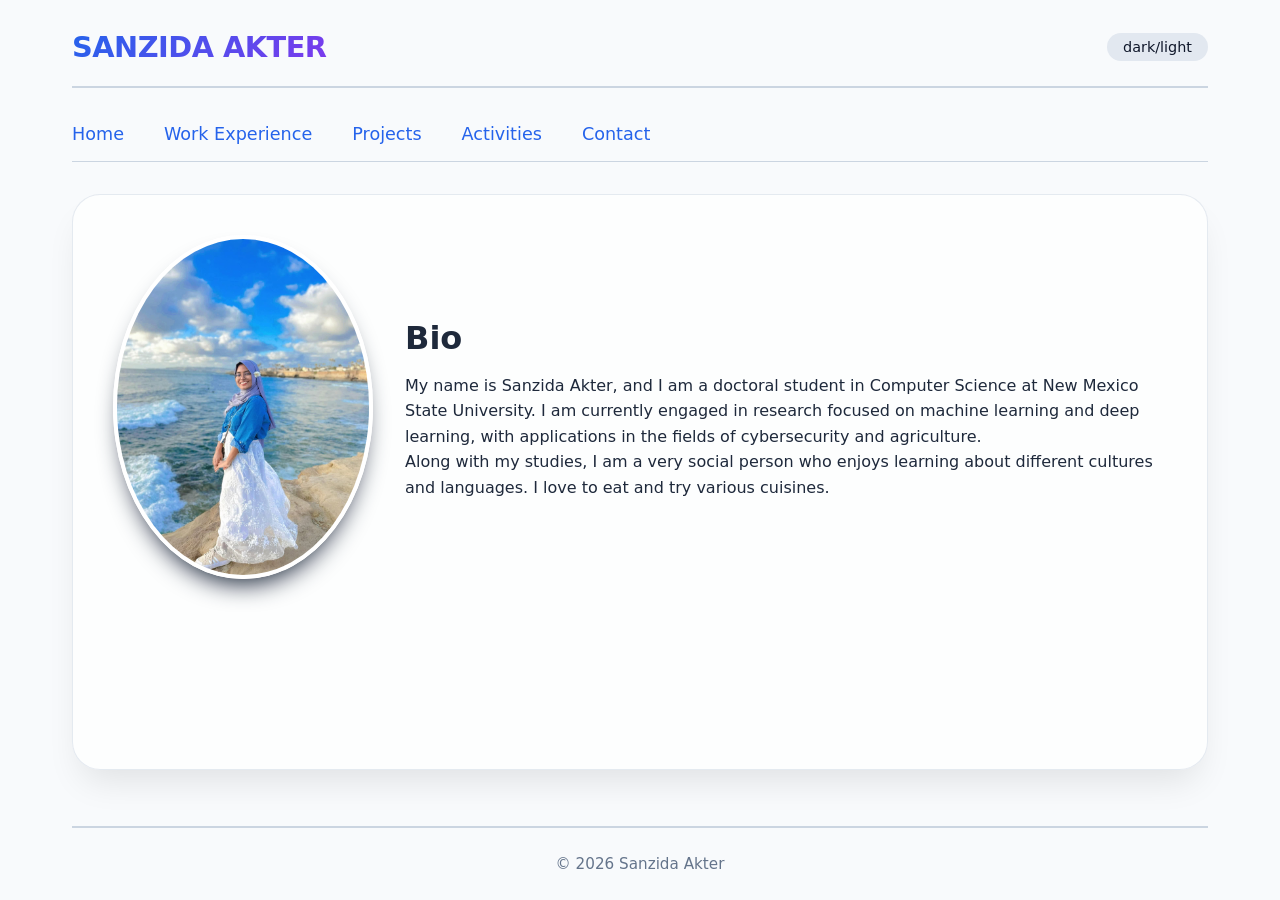
<file: index.html>
<!DOCTYPE html>
<html lang="en">
<head>
    <meta charset="UTF-8">
    <meta name="viewport" content="width=device-width, initial-scale=1.0">
    <title>Sanzida Akter · home</title>
    <link rel="stylesheet" href="style.css">
</head>
<body>
    <!-- Main wrapper - contains all page content with max width 1200px -->
    <div class="page-wrapper">
        
        <!-- Header section with logo and theme toggle button -->
        <header class="site-header">
            <div class="logo"><a href="index.html">SANZIDA AKTER</a></div>
            <button class="theme-toggle" id="themeToggleBtn">dark/light</button>
        </header>

        <!-- Navigation menu - links to all pages of the website -->
        <nav class="nav-bar">
            <ul class="nav-links">
                <li><a href="index.html">Home</a></li>
                <li><a href="experience.html">Work Experience</a></li>
                <li><a href="projects.html">Projects</a></li>
                <li><a href="activities.html">Activities</a></li>
                <li><a href="contact.html">Contact</a></li>
            </ul>
        </nav>

        <!-- Main content area with blurred background effect -->
        <main class="content-pane">
            <!-- Bio section with profile photo and text side by side -->
            <div class="bio-wrap">
                <!-- Profile photo container - circular crop with white border -->
                <div class="bio-pic">
                    <img src="\files\Sea_beach.jpeg" alt="Sanzida Akter Profile Photo">
                </div>
                <!-- Bio text content -->
                <div class="bio-text">
                    <h2>Bio</h2>
                    <p>My name is Sanzida Akter, and I am a doctoral student in Computer Science at New Mexico State University. I am currently engaged in research focused on machine learning and deep learning, with applications in the fields of cybersecurity and agriculture.</p>
                    <p>Along with my studies, I am a very social person who enjoys learning about different cultures and languages. I love to eat and try various cuisines.</p>
                </div>
            </div>
        </main>

        <!-- Footer with copyright information -->
        <footer class="site-footer">
            <p>© 2026 Sanzida Akter</p>
        </footer>
    </div>

    <!-- JavaScript for dark/light theme toggle -->
    <script>
        document.getElementById('themeToggleBtn').onclick = function() {
            document.getElementsByTagName('body')[0].classList.toggle('dark');
        };
    </script>
</body>
</html>
</file>
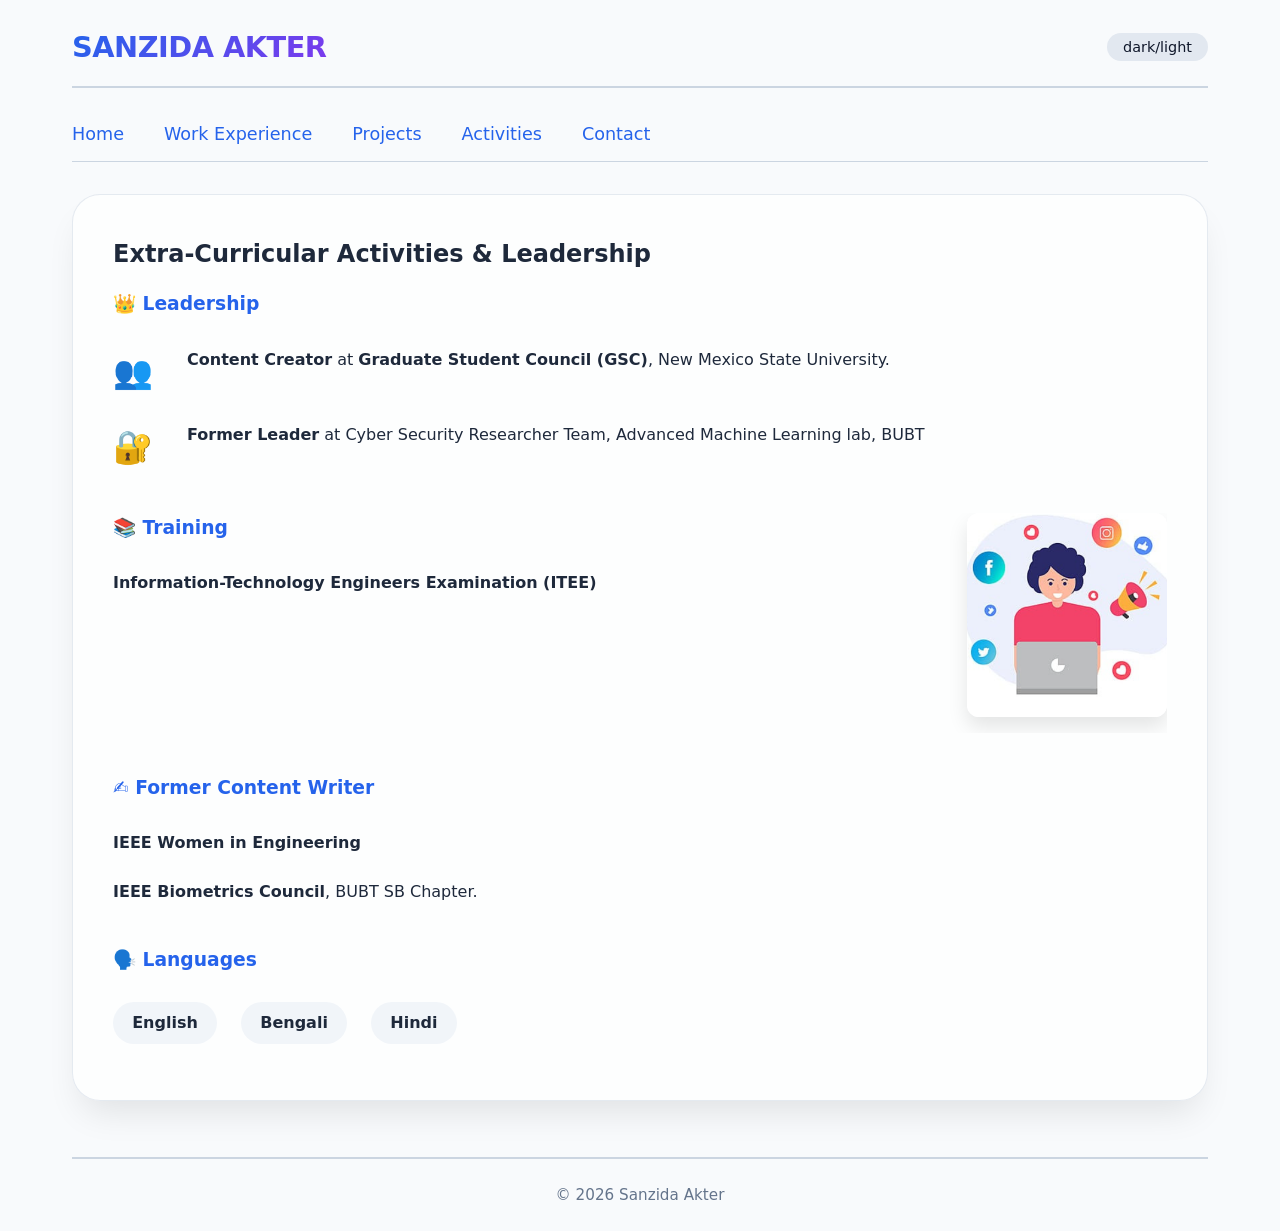
<file: activities.html>
<!DOCTYPE html>
<html lang="en">
<head>
    <meta charset="UTF-8">
    <meta name="viewport" content="width=device-width, initial-scale=1.0">
    <title>Sanzida Akter · activities</title>
    <link rel="stylesheet" href="style.css">
</head>
<body>
    <!-- Main page wrapper -->
    <div class="page-wrapper">
        
        <!-- Header with logo and theme toggle -->
        <header class="site-header">
            <div class="logo"><a href="index.html">SANZIDA AKTER</a></div>
            <button class="theme-toggle" id="themeToggleBtn">dark/light</button>
        </header>

        <!-- Navigation menu -->
        <nav class="nav-bar">
            <ul class="nav-links">
                <li><a href="index.html">Home</a></li>
                <li><a href="experience.html">Work Experience</a></li>
                <li><a href="projects.html">Projects</a></li>
                <li><a href="activities.html">Activities</a></li>
                <li><a href="contact.html">Contact</a></li>
            </ul>
        </nav>

        <!-- Main content area -->
        <main class="content-pane">
            <h2>Extra-Curricular Activities & Leadership</h2>
            
            <!-- LEADERSHIP SECTION -->
            <div style="margin-bottom: 2.5rem;">
                <h3 style="color: #2563eb; padding-bottom: 0.5rem; margin-bottom: 1.2rem;">👑 Leadership</h3>
                
                <!-- Leadership item 1: GSC Content Creator -->
                <div style="display: flex; gap: 1.5rem; margin-bottom: 1.5rem; align-items: flex-start;">
                    <div style="font-size: 2rem; min-width: 50px;">👥</div>
                    <div>
                        <p style="margin: 0;"><strong>Content Creator</strong> at <strong>Graduate Student Council (GSC)</strong>, New Mexico State University.</p>
                    </div>
                </div>
                
                <!-- Leadership item 2: Cyber Security Team Leader -->
                <div style="display: flex; gap: 1.5rem; margin-bottom: 1.5rem; align-items: flex-start;">
                    <div style="font-size: 2rem; min-width: 50px;">🔐</div>
                    <div>
                        <p style="margin: 0;"><strong>Former Leader</strong> at Cyber Security Researcher Team, Advanced Machine Learning lab, BUBT</p>
                    </div>
                </div>
            </div>
            
            <!-- TRAINING SECTION with floating image on right -->
            <div style="margin-bottom: 2.5rem; overflow: auto;">
                <!-- Floating image - text wraps around it -->
                <img src="\files\Screenshot_2.png" alt="Training" 
                     style="float: right; width: 200px; margin-left: 1.5rem; margin-bottom: 1rem; border-radius: 12px; box-shadow: 0 10px 20px rgba(0,0,0,0.1);">
                
                <h3 style="color: #2563eb; padding-bottom: 0.5rem; margin-bottom: 1.2rem;">📚 Training</h3>
                
                <p><strong>Information-Technology Engineers Examination (ITEE)</strong></p>
                
            </div>
            
            <!-- CONTENT WRITING SECTION -->
            <div style="margin-bottom: 2.5rem;">
                <h3 style="color: #2563eb; padding-bottom: 0.5rem; margin-bottom: 1.2rem;">✍️ Former Content Writer</h3>
                
                <!-- IEEE Women in Engineering -->
                <div style="display: flex; gap: 1.5rem; margin-bottom: 1.5rem; align-items: flex-start;">
                    
                    <div>
                        <p style="margin: 0;"><strong>IEEE Women in Engineering</strong></p>
                    </div>
                </div>
                
                <!-- IEEE Biometrics Council -->
                <div style="display: flex; gap: 1.5rem; margin-bottom: 1.5rem; align-items: flex-start;">
                   
                    <div>
                        <p style="margin: 0;"><strong>IEEE Biometrics Council</strong>, BUBT SB Chapter.</p>
                    </div>
                </div>
            </div>
            
            <!-- LANGUAGES SECTION with pill-style tags -->
            <div style="margin-bottom: 1rem;">
                <h3 style="color: #2563eb; padding-bottom: 0.5rem; margin-bottom: 1.2rem;">🗣️ Languages</h3>
                
                <!-- Language tags container - flex wrap for responsive -->
                <div style="display: flex; flex-wrap: wrap; gap: 1.5rem;">
                    <!-- English language tag -->
                    <div style="display: flex; align-items: center; gap: 0.8rem; background: #f1f5f9; padding: 0.5rem 1.2rem; border-radius: 50px;">
                        
                        <span><strong>English</strong></span>
                    </div>
                    <!-- Bengali language tag -->
                    <div style="display: flex; align-items: center; gap: 0.8rem; background: #f1f5f9; padding: 0.5rem 1.2rem; border-radius: 50px;">
                        
                        <span><strong>Bengali</strong></span>
                    </div>
                    <!-- Hindi language tag -->
                    <div style="display: flex; align-items: center; gap: 0.8rem; background: #f1f5f9; padding: 0.5rem 1.2rem; border-radius: 50px;">
                        
                        <span><strong>Hindi</strong></span>
                    </div>
                </div>
            </div>
            
        </main>

        <!-- Footer -->
        <footer class="site-footer">
            <p>© 2026 Sanzida Akter</p>
        </footer>
    </div>

    <!-- Theme toggle script -->
    <script>
        document.getElementById('themeToggleBtn').onclick = function() {
            document.getElementsByTagName('body')[0].classList.toggle('dark');
        };
    </script>
</body>
</html>
</file>
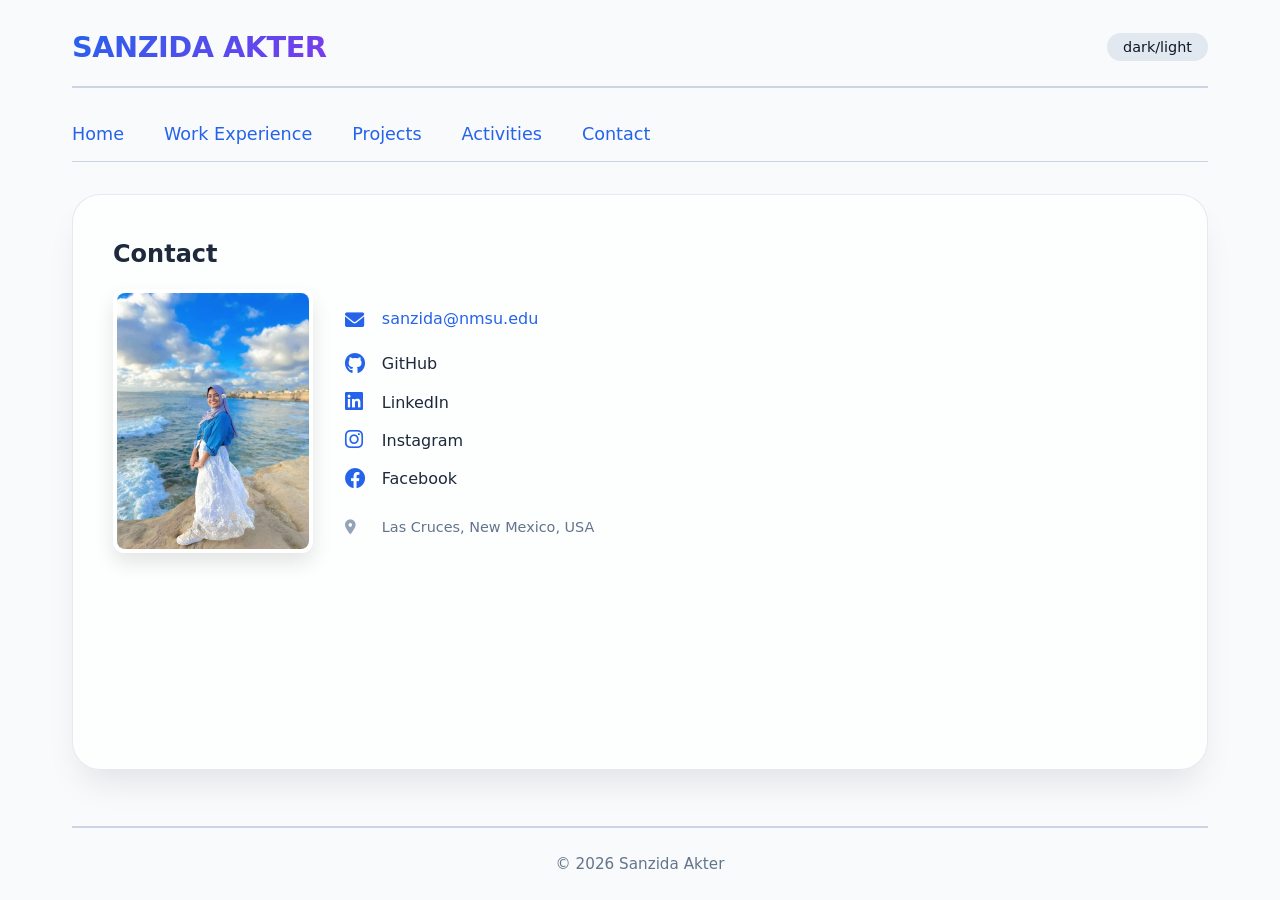
<file: contact.html>
<!DOCTYPE html>
<html lang="en">
<head>
    <meta charset="UTF-8">
    <meta name="viewport" content="width=device-width, initial-scale=1.0">
    <title>Sanzida Akter · contact</title>
    <link rel="stylesheet" href="style.css">
    <link rel="stylesheet" href="https://cdnjs.cloudflare.com/ajax/libs/font-awesome/6.0.0/css/all.min.css">
</head>
<body>
    <!-- Main page wrapper -->
    <div class="page-wrapper">
        
        <!-- Header with logo and theme toggle -->
        <header class="site-header">
            <div class="logo"><a href="index.html">SANZIDA AKTER</a></div>
            <button class="theme-toggle" id="themeToggleBtn">dark/light</button>
        </header>

        <!-- Navigation menu -->
        <nav class="nav-bar">
            <ul class="nav-links">
                <li><a href="index.html">Home</a></li>
                <li><a href="experience.html">Work Experience</a></li>
                <li><a href="projects.html">Projects</a></li>
                <li><a href="activities.html">Activities</a></li>
                <li><a href="contact.html">Contact</a></li>
            </ul>
        </nav>

        <!-- Main content area -->
        <main class="content-pane">
            <h2>Contact</h2>
            
            <!-- Flex container for photo and contact info side by side -->
            <div style="display: flex; gap: 2rem; align-items: center; flex-wrap: wrap;">
                
                <!-- LEFT COLUMN: Profile photo -->
                <div style="width: 200px; flex-shrink: 0;">
                    <!-- Fixed the border-radius syntax error -->
                    <img src="\files\Sea_beach.jpeg" alt="Sanzida Akter" style="width: 100%; border-radius: 12px; border: 4px solid white; box-shadow: 0 10px 20px rgba(0,0,0,0.1);">
                </div>
                
                <!-- RIGHT COLUMN: Contact information -->
                <div style="flex: 1; min-width: 250px;">
                    
                    <!-- EMAIL with envelope icon -->
                    <div style="display: flex; align-items: center; gap: 0.8rem; margin-bottom: 1.2rem;">
                        <i class="fas fa-envelope" style="color: #2563eb; width: 24px; font-size: 1.2rem;"></i>
                        <a href="mailto:sanzida@nmsu.edu" style="color: #2563eb; text-decoration: none;">sanzida@nmsu.edu</a>
                    </div>
                    
                    <!-- SOCIAL MEDIA LINKS - vertical stack -->
                    <div style="display: flex; flex-direction: column; gap: 0.8rem; margin-bottom: 1.5rem;">
                        
                        <!-- GitHub -->
                        <a href="https://github.com/sanzida-akter258" target="_blank" style="display: flex; align-items: center; gap: 0.8rem; text-decoration: none; color: #1e293b;">
                            <i class="fab fa-github" style="color: #2563eb; width: 24px; font-size: 1.3rem;"></i>
                            <span>GitHub</span>
                        </a>
                        
                        <!-- LinkedIn -->
                        <a href="https://www.linkedin.com/in/sanzida-akter258?utm_source=share&utm_campaign=share_via&utm_content=profile&utm_medium=android_app" target="_blank" style="display: flex; align-items: center; gap: 0.8rem; text-decoration: none; color: #1e293b;">
                            <i class="fab fa-linkedin" style="color: #2563eb; width: 24px; font-size: 1.3rem;"></i>
                            <span>LinkedIn</span>
                        </a>
                        
                        <!-- Instagram -->
                        <a href="https://www.instagram.com/sanzida_sun_g" target="_blank" style="display: flex; align-items: center; gap: 0.8rem; text-decoration: none; color: #1e293b;">
                            <i class="fab fa-instagram" style="color: #2563eb; width: 24px; font-size: 1.3rem;"></i>
                            <span>Instagram</span>
                        </a>
                        
                        <!-- Facebook -->
                        <a href="https://www.facebook.com/sanzidaakterofficial" target="_blank" style="display: flex; align-items: center; gap: 0.8rem; text-decoration: none; color: #1e293b;">
                            <i class="fab fa-facebook" style="color: #2563eb; width: 24px; font-size: 1.3rem;"></i>
                            <span>Facebook</span>
                        </a>
                    </div>
                    
                    <!-- LOCATION - subtle gray styling -->
                    <div style="margin-top: 1rem; color: #64748b; font-size: 0.9rem;">
                        <div style="display: flex; align-items: center; gap: 0.8rem; margin-bottom: 0.3rem;">
                            <i class="fas fa-map-marker-alt" style="color: #94a3b8; width: 24px;"></i>
                            <span>Las Cruces, New Mexico, USA</span>
                        </div>
                    </div>
                </div>
            </div>
            
        </main>

        <!-- Footer -->
        <footer class="site-footer">
            <p>© 2026 Sanzida Akter</p>
        </footer>
    </div>

    <!-- Theme toggle script -->
    <script>
        document.getElementById('themeToggleBtn').onclick = function() {
            document.getElementsByTagName('body')[0].classList.toggle('dark');
        };
    </script>
</body>
</html>
</file>
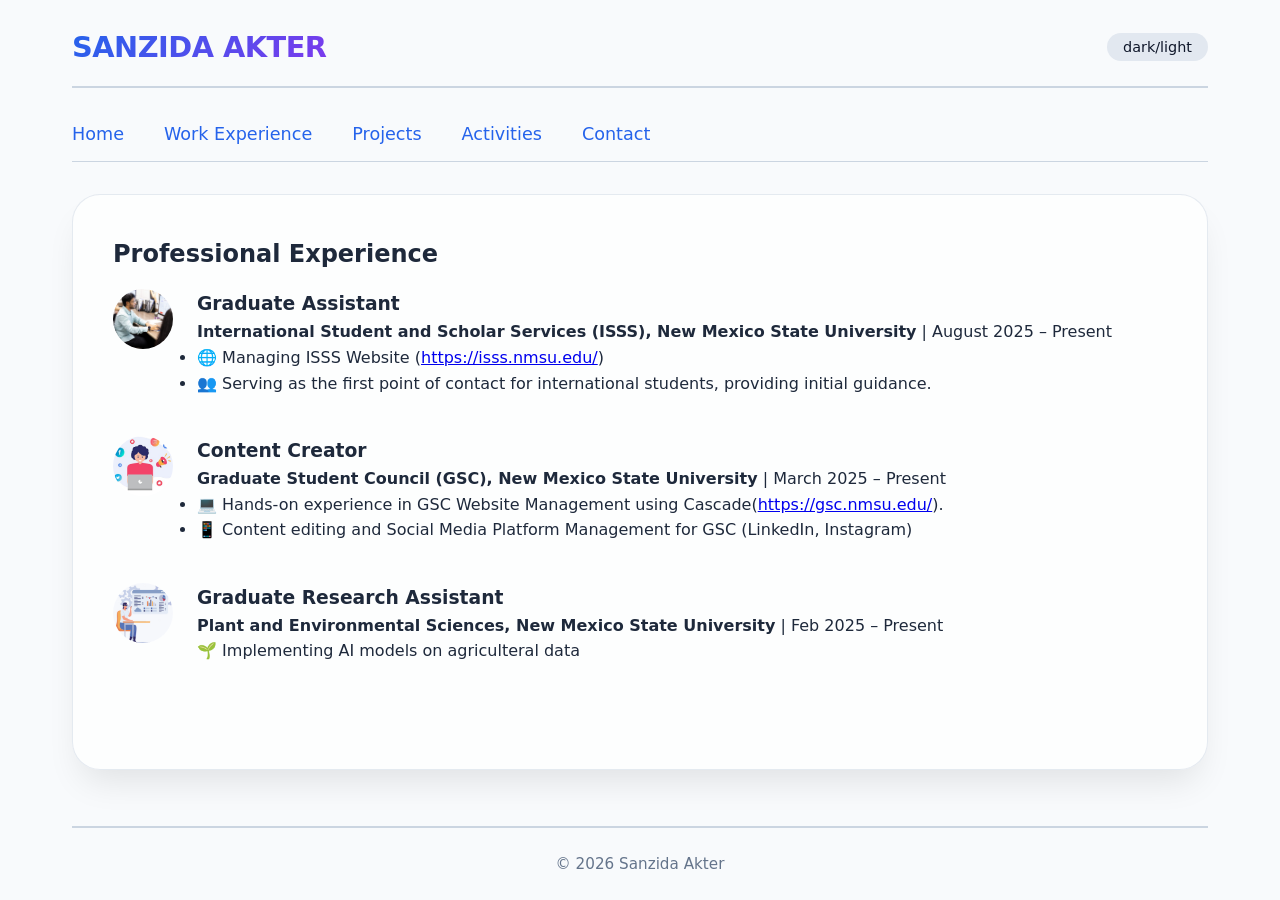
<file: experience.html>
<!DOCTYPE html>
<html lang="en">
<head>
    <meta charset="UTF-8">
    <meta name="viewport" content="width=device-width, initial-scale=1.0">
    <title>Sanzida Akter · experience</title>
    <link rel="stylesheet" href="style.css">
</head>
<body>
    <!-- Main page wrapper -->
    <div class="page-wrapper">
        
        <!-- Header with logo and theme toggle -->
        <header class="site-header">
            <div class="logo"><a href="index.html">SANZIDA AKTER</a></div>
            <button class="theme-toggle" id="themeToggleBtn">dark/light</button>
        </header>

        <!-- Navigation menu -->
        <nav class="nav-bar">
            <ul class="nav-links">
                <li><a href="index.html">Home</a></li>
                <li><a href="experience.html">Work Experience</a></li>
                <li><a href="projects.html">Projects</a></li>
                <li><a href="activities.html">Activities</a></li>
                <li><a href="contact.html">Contact</a></li>
            </ul>
        </nav>

        <!-- Main content area -->
        <main class="content-pane">
            <h2>Professional Experience</h2>
            
            <!-- EXPERIENCE 1: Graduate Assistant at ISSS -->
            <!-- Flex container for icon and content side by side -->
            <div style="display: flex; gap: 1.5rem; margin-bottom: 2.5rem; align-items: flex-start;">
                <!-- Circular icon container -->
                <div style="width: 60px; height: 60px; flex-shrink: 0;">
                    <img src="\files\Screenshot_22.png" alt="GA position" style="width: 100%; height: 100%; object-fit: cover; border-radius: 50%;">
                </div>
                <!-- Experience details -->
                <div style="flex: 1;">
                    <h3 style="margin-top: 0;">Graduate Assistant</h3>
                    <p><strong>International Student and Scholar Services (ISSS), New Mexico State University</strong> | August 2025 – Present</p>
                    <ul>
                        <li>🌐 Managing ISSS Website (<a href="https://isss.nmsu.edu/">https://isss.nmsu.edu/</a>)</li>
                        <li>👥 Serving as the first point of contact for international students, providing initial guidance.</li>
                    </ul>
                </div>
            </div>
            
            <!-- EXPERIENCE 2: Content Creator at GSC -->
            <div style="display: flex; gap: 1.5rem; margin-bottom: 2.5rem; align-items: flex-start;">
                <div style="width: 60px; height: 60px; flex-shrink: 0;">
                    <img src="\files\Screenshot_2.png" alt="Content Creation" style="width: 100%; height: 100%; object-fit: cover; border-radius: 50%;">
                </div>
                <div style="flex: 1;">
                    <h3 style="margin-top: 0;">Content Creator</h3>
                    <p><strong>Graduate Student Council (GSC), New Mexico State University</strong> | March 2025 – Present</p>
                    <ul>
                        <li>💻 Hands-on experience in GSC Website Management using Cascade(<a href="https://gsc.nmsu.edu/">https://gsc.nmsu.edu/</a>).</li>
                        <li>📱 Content editing and Social Media Platform Management for GSC (LinkedIn, Instagram)</li>
                    </ul>
                </div>
            </div>
            
            <!-- EXPERIENCE 3: Graduate Research Assistant -->
            <div style="display: flex; gap: 1.5rem; margin-bottom: 2.5rem; align-items: flex-start;">
                <div style="width: 60px; height: 60px; flex-shrink: 0;">
                    <img src="\files\Screenshot_1.png" alt="Research" style="width: 100%; height: 100%; object-fit: cover; border-radius: 50%;">
                </div>
                <div style="flex: 1;">
                    <h3 style="margin-top: 0;">Graduate Research Assistant</h3>
                    <p><strong>Plant and Environmental Sciences, New Mexico State University</strong> | Feb 2025 – Present</p>
                    <p>🌱 Implementing AI models on agriculteral data</p>
                </div>
            </div>
            
        </main>

        <!-- Footer -->
        <footer class="site-footer">
            <p>© 2026 Sanzida Akter</p>
        </footer>
    </div>

    <!-- Theme toggle script -->
    <script>
        document.getElementById('themeToggleBtn').onclick = function() {
            document.getElementsByTagName('body')[0].classList.toggle('dark');
        };
    </script>
</body>
</html>
</file>
<file: style.css>
* {
    margin: 0;
    padding: 0;
    box-sizing: border-box;
    font-family: system-ui, -apple-system, 'Segoe UI', Roboto, 'Helvetica Neue', sans-serif;
}

body {
    background: #f8fafc;
    color: #1e293b;
    line-height: 1.6;
    min-height: 100vh;
    display: flex;
    flex-direction: column;
    transition: background-color 0.2s ease, color 0.2s ease;
}

body.dark {
    background: #0f172a;
    color: #e2e8f0;
}

/* ===== PAGE WRAPPER ===== */
.page-wrapper {
    max-width: 1200px;
    margin: 0 auto;
    padding: 1.5rem 2rem;
    width: 100%;
    flex: 1;
    display: flex;
    flex-direction: column;
}

/* ===== HEADER ===== */
.site-header {
    border-bottom: 2px solid #cbd5e1;
    padding-bottom: 1rem;
    margin-bottom: 2rem;
    display: flex;
    flex-wrap: wrap;
    justify-content: space-between;
    align-items: center;
}
body.dark .site-header {
    border-bottom-color: #334155;
}

.logo a {
    font-size: 1.8rem;
    font-weight: 600;
    text-decoration: none;
    background: linear-gradient(135deg, #2563eb, #7c3aed);
    -webkit-background-clip: text;
    background-clip: text;
    color: transparent;
    letter-spacing: -0.5px;
}
body.dark .logo a {
    background: linear-gradient(135deg, #60a5fa, #c084fc);
    -webkit-background-clip: text;
    background-clip: text;
}

/* ===== THEME TOGGLE BUTTON ===== */
.theme-toggle {
    background: #e2e8f0;
    border: none;
    border-radius: 2rem;
    padding: 0.4rem 1rem;
    font-size: 0.9rem;
    font-weight: 500;
    cursor: pointer;
    color: #0f172a;
    transition: 0.2s;
}
.theme-toggle:hover {
    background: #cbd5e1;
}
body.dark .theme-toggle {
    background: #334155;
    color: #f1f5f9;
}
body.dark .theme-toggle:hover {
    background: #475569;
}

/* ===== NAVIGATION ===== */
.nav-bar {
    margin-bottom: 2rem;
}
.nav-links {
    list-style: none;
    display: flex;
    gap: 2.5rem;
    flex-wrap: wrap;
    border-bottom: 1px solid #cbd5e1;
    padding-bottom: 0.8rem;
}
body.dark .nav-links {
    border-bottom-color: #334155;
}
.nav-links a {
    text-decoration: none;
    font-weight: 500;
    color: #2563eb;
    font-size: 1.1rem;
    padding: 0.2rem 0;
    border-bottom: 2px solid transparent;
    transition: 0.2s;
}
.nav-links a:hover {
    border-bottom-color: #2563eb;
}
body.dark .nav-links a {
    color: #93c5fd;
}
body.dark .nav-links a:hover {
    border-bottom-color: #93c5fd;
}

/* ===== MAIN CONTENT PANE (shared by all pages) ===== */
.content-pane {
    background: rgba(255,255,255,0.7);
    backdrop-filter: blur(2px);
    padding: 2.5rem;
    border-radius: 28px;
    box-shadow: 0 20px 35px -10px rgba(0,0,0,0.1);
    border: 1px solid rgba(203, 213, 225, 0.5);
    margin-bottom: 2.5rem;
    flex: 1;
}
body.dark .content-pane {
    background: rgba(30, 41, 59, 0.7);
    border-color: rgba(51, 65, 85, 0.8);
}

/* ===== FOOTER ===== */
.site-footer {
    border-top: 2px solid #cbd5e1;
    padding-top: 1.5rem;
    text-align: center;
    font-size: 0.95rem;
    color: #64748b;
    margin-top: 1rem;
}
body.dark .site-footer {
    border-top-color: #334155;
    color: #94a3b8;
}

/* ===== HOME PAGE SPECIFIC (index.html) ===== */
.bio-wrap {
    display: flex;
    flex-wrap: wrap;
    gap: 2rem;
    align-items: center;
}
.bio-pic {
    flex: 1 1 220px;
    max-width: 260px;
    border-radius: 50%;
    overflow: hidden;
    box-shadow: 0 15px 25px -10px #1e293b;
    border: 4px solid white;
}
body.dark .bio-pic {
    border-color: #1e293b;
}
.bio-pic img {
    width: 100%;
    height: auto;
    display: block;
}
.bio-text {
    flex: 3 1 300px;
}
.bio-text h2 {
    font-size: 2rem;
    margin-bottom: 0.5rem;
}

/* ===== PROJECTS PAGE SPECIFIC ===== */
.card-grid {
    display: grid;
    grid-template-columns: repeat(auto-fit, minmax(280px, 1fr));
    gap: 2rem;
    margin-top: 2rem;
}
.card {
    background: white;
    border-radius: 24px;
    padding: 1.5rem 1.2rem 1.8rem;
    box-shadow: 0 10px 20px rgba(0,0,0,0.08);
    border: 1px solid #e2e8f0;
}
body.dark .card {
    background: #1e293b;
    border-color: #334155;
}
.card:hover {
    transform: translateY(-6px);
    box-shadow: 0 20px 30px -8px #02061770;
}
.card img, .card iframe {
    max-width: 100%;
    border-radius: 18px;
    margin-bottom: 1rem;
    border: 2px solid #f1f5f9;
}
body.dark .card img, body.dark .card iframe {
    border-color: #0f172a;
}
.card h3 {
    margin-bottom: 0.5rem;
}

/* ===== CONTACT PAGE SPECIFIC ===== */
.contact-methods {
    display: flex;
    flex-direction: column;
    gap: 1.2rem;
    margin-top: 2rem;
}
.contact-item {
    display: flex;
    align-items: center;
    gap: 1.2rem;
    font-size: 1.2rem;
    background: #f1f5f9;
    padding: 0.8rem 1.5rem;
    border-radius: 60px;
    width: fit-content;
}
body.dark .contact-item {
    background: #1e293b;
}

/* ===== RESPONSIVE DESIGN (mobile) ===== */
@media (max-width: 680px) {
    .page-wrapper {
        padding: 1rem 1.2rem;
    }
    .site-header {
        flex-direction: column;
        align-items: start;
        gap: 0.8rem;
    }
    .nav-links {
        gap: 1.2rem;
    }
    .content-pane {
        padding: 1.5rem;
    }
    .bio-wrap {
        flex-direction: column;
        text-align: center;
    }
    .bio-pic {
        max-width: 200px;
    }
    .contact-item {
        font-size: 1rem;
        flex-wrap: wrap;
        width: 100%;
    }
}

/* ===== ADDITIONAL UTILITY ===== */
h2 {
    margin-bottom: 1rem;
}
</file>
